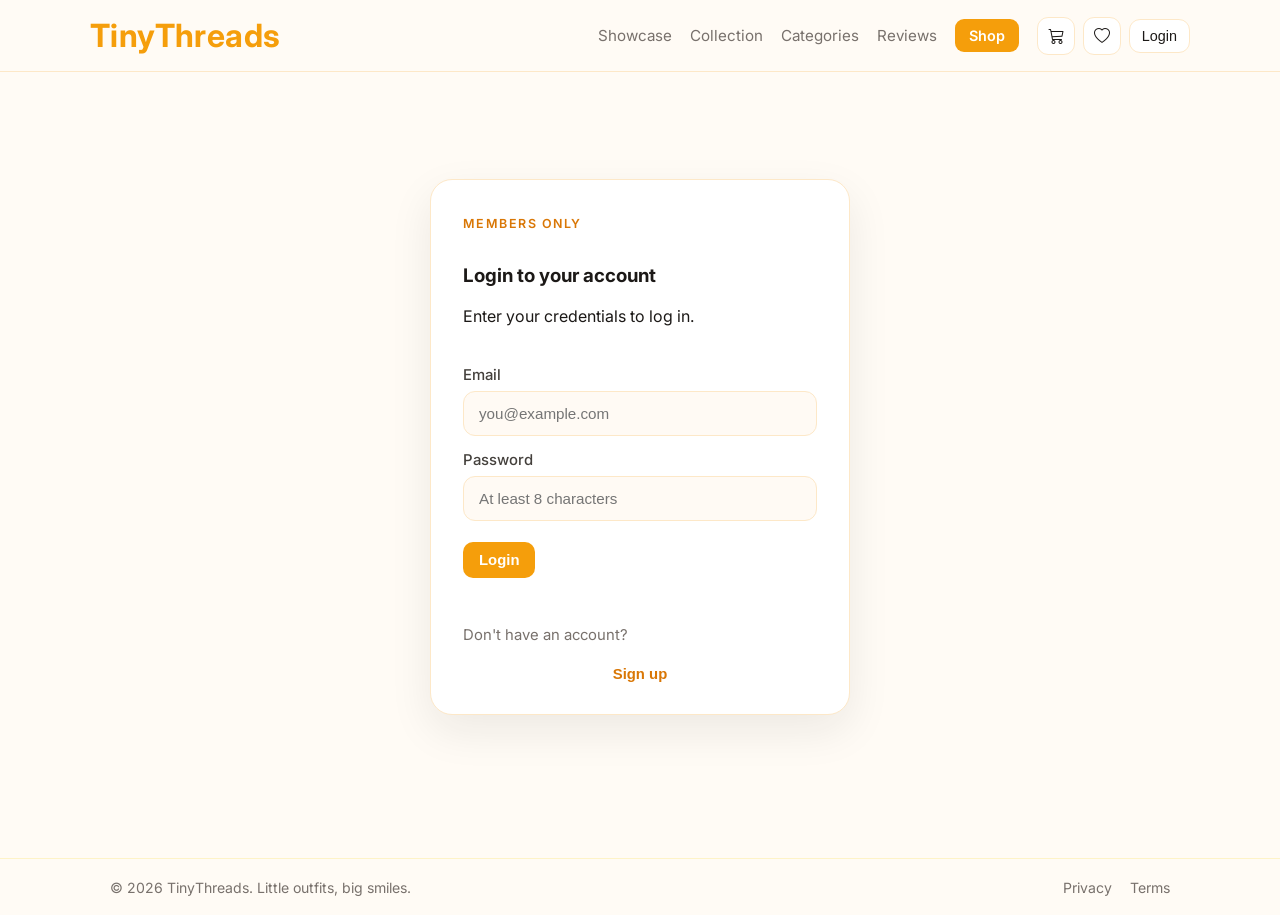
<file: login.html>
﻿<!DOCTYPE html>
<html lang="en">
<head>
    <meta charset="UTF-8">
    <meta name="viewport" content="width=device-width, initial-scale=1.0">
    <title>TinyThreads | Login</title>
    <link rel="stylesheet" href="assets/css/styles.css">
    <link href="https://fonts.googleapis.com/css2?family=Inter:wght@300;400;600;700&display=swap" rel="stylesheet">
    <link rel="stylesheet" href="https://cdn.jsdelivr.net/npm/bootstrap-icons@1.11.3/font/bootstrap-icons.css">
</head>
<body>
    <header class="site-header">
        <div class="container header-inner">
            <h1 class="brand"><a href="index.html">TinyThreads</a></h1>
            <button class="nav-toggle" aria-controls="site-nav" aria-expanded="false" aria-label="Toggle menu">
                <span class="bar"></span>
                <span class="bar"></span>
                <span class="bar"></span>
            </button>
            <nav id="site-nav" class="nav" role="navigation">
                <a href="index.html#showcase">Showcase</a>
                <a href="index.html#collection">Collection</a>
                <a href="index.html#categories">Categories</a>
                <a href="index.html#testimonials">Reviews</a>
                <a href="index.html#contact" class="cta">Shop</a>
                <div class="nav-actions">
                    <button id="cartButton" class="icon-btn" type="button" aria-label="Open cart">
                        <i class="bi bi-cart3 icon" aria-hidden="true"></i>
                        <span class="badge" id="cartCount">0</span>
                    </button>
                    <button id="favoriteButton" class="icon-btn" type="button" aria-label="Open favorites">
                        <i class="bi bi-heart icon" aria-hidden="true"></i>
                        <span class="badge" id="favoriteCount">0</span>
                    </button>
                    <div class="auth-dropdown">
                        <button id="authButton" class="icon-btn" type="button" aria-label="Sign in" aria-haspopup="true" aria-expanded="false">
                            <span id="authLabel">Login</span>
                            <i class="bi bi-chevron-down dropdown-arrow hidden" id="authChevron" aria-hidden="true"></i>
                        </button>
                        <div id="authMenu" class="auth-menu hidden">
                            <button type="button" id="logoutNavButton" class="auth-menu-item">Logout</button>
                        </div>
                    </div>
                </div>
            </nav>
        </div>
    </header>

    <main>
        <section class="container section auth-page">
            <div class="auth-card">
                <div class="auth-header">
                    <div>
                        <span class="eyebrow">Members only</span>
                        <h3 id="authHeading">Login to your account</h3>
                        <p id="authDescription">Use your email and password to sign in, or create an account to start shopping.</p>
                    </div>
                </div>
                <form id="authForm" class="auth-form" novalidate>
                    <label>
                        <span>Email</span>
                        <input id="authEmail" type="email" name="email" required
                            pattern="^[^\s@]+@[^\s@]+\.[^\s@]+$"
                            placeholder="you@example.com">
                    </label>
                    <label>
                        <span>Password</span>
                        <input id="authPassword" type="password" name="password" required
                            pattern=".{8,}"
                            title="Password must be at least 8 characters"
                            placeholder="At least 8 characters">
                    </label>
                    <label id="confirmPasswordLabel" class="hidden">
                        <span>Confirm Password</span>
                        <input id="authConfirmPassword" type="password" name="confirmPassword"
                            pattern=".{8,}"
                            title="Passwords must match"
                            placeholder="Repeat your password">
                    </label>
                    <div class="form-actions">
                        <button class="btn btn-primary" type="submit" id="authSubmit">Login</button>
                    </div>
                    <p class="form-message hidden" id="authMessage"></p>
                    <div class="auth-footer">
                        <p id="authPrompt">Don't have an account?</p>
                        <button id="switchModeButton" class="auth-link" type="button">Sign up</button>
                    </div>
                </form>
            </div>
        </section>
    </main>

    <footer class="site-footer">
        <div class="container footer-inner">
            <p>&copy; 2026 TinyThreads. Little outfits, big smiles.</p>
            <nav class="footer-nav">
                <a href="index.html#privacy">Privacy</a>
                <a href="index.html#terms">Terms</a>
            </nav>
        </div>
    </footer>

        <script src="assets/js/common.js"></script>
    <script src="assets/js/login.js"></script>
</body>
</html>
</file>
<file: assets/css/styles.css>
:root {
  --bg: #fffbf5;
  --accent: #f59e0b;
  --accent-dark: #d97706;
  --accent-light: #fef3c7;
  --accent-soft: #fff7ed;
  --text: #1c1917;
  --text-muted: #78716c;
  --text-light: #a8a29e;
  --border: #fde8c8;
  --border-soft: #fef3c7;
  --surface: #ffffff;
  --surface-warm: #fffaf4;
  --container: 1100px;
  --radius: 14px;
  font-family:
    Inter,
    system-ui,
    -apple-system,
    "Segoe UI",
    Roboto,
    "Helvetica Neue",
    Arial;
}
* {
  box-sizing: border-box;
}
html,
body {
  height: 100%;
  margin: 0;
  background: var(--bg);
  color: var(--text);
}
.container {
  max-width: var(--container);
  margin: 0 auto;
  padding: 0 20px;
}

/* ── Header ── */
.site-header {
  background: rgba(255, 251, 245, 0.96);
  position: sticky;
  top: 0;
  z-index: 40;
  border-bottom: 1px solid var(--border);
}
.header-inner {
  display: flex;
  align-items: center;
  justify-content: space-between;
  padding: 16px 0;
}
.brand {
  margin: 0;
  font-weight: 700;
  color: var(--accent);
  letter-spacing: 0.4px;
}
.brand a {
  color: inherit;
  text-decoration: none;
}
.nav {
  display: flex;
  align-items: center;
}
.nav a {
  margin-left: 18px;
  color: var(--text-muted);
  text-decoration: none;
  font-size: 0.95rem;
  transition: color 0.2s ease;
}
.nav a:hover {
  color: var(--text);
}
.nav a.cta {
  background: var(--accent);
  color: #fff;
  padding: 8px 14px;
  border-radius: 9px;
  font-weight: 600;
  font-size: 0.9rem;
}
.nav a.cta:hover {
  background: var(--accent-dark);
  color: #fff;
}

/* ── Nav actions ── */
.nav-actions {
  display: flex;
  align-items: center;
  gap: 8px;
  margin-left: 18px;
}
.auth-dropdown {
  position: relative;
}
.auth-menu {
  position: absolute;
  right: 0;
  top: calc(100% + 8px);
  background: var(--surface);
  border: 1px solid var(--border);
  border-radius: 14px;
  box-shadow: 0 16px 36px rgba(28, 25, 23, 0.1);
  min-width: 180px;
  overflow: hidden;
  z-index: 50;
}
.auth-menu.hidden {
  display: none;
}
.auth-menu-item {
  display: block;
  width: 100%;
  text-align: left;
  padding: 12px 16px;
  border: none;
  background: none;
  color: var(--text);
  cursor: pointer;
  font-size: 0.93rem;
}
.auth-menu-item:hover {
  background: var(--accent-soft);
  color: var(--accent-dark);
}
.icon-btn {
  display: inline-flex;
  align-items: center;
  justify-content: center;
  gap: 6px;
  padding: 8px 12px;
  border: 1px solid var(--border);
  border-radius: 11px;
  background: var(--surface);
  color: var(--text);
  cursor: pointer;
  font-size: 0.9rem;
  transition: background 0.2s ease, border-color 0.2s ease, transform 0.2s ease;
}
.icon-btn:hover {
  background: var(--accent-soft);
  border-color: rgba(245, 158, 11, 0.35);
  transform: translateY(-1px);
}
.icon,
.dropdown-arrow {
  display: inline-flex;
  align-items: center;
  justify-content: center;
  font-size: 1rem;
  line-height: 1;
}
.badge {
  display: inline-flex;
  align-items: center;
  justify-content: center;
  width: 18px;
  height: 18px;
  font-size: 0.72rem;
  border-radius: 999px;
  background: var(--accent);
  color: #fff;
  font-weight: 600;
}
#cartButton {
  position: relative;
  width: 38px;
  height: 38px;
  padding: 0;
  gap: 0;
}
#cartButton .badge {
  position: absolute;
  top: 0;
  right: 0;
  transform: translate(30%, -30%);
  padding: 0;
}
#favoriteButton {
  position: relative;
  width: 38px;
  height: 38px;
  padding: 0;
  gap: 0;
}
#favoriteButton .badge {
  position: absolute;
  top: 0;
  right: 0;
  transform: translate(30%, -30%);
  padding: 0;
}

/* ── Mobile nav toggle ── */
.nav-toggle {
  display: none;
  border: 0;
  background: transparent;
  padding: 8px;
  margin-left: 8px;
  cursor: pointer;
}
.nav-toggle .bar {
  display: block;
  width: 20px;
  height: 2px;
  background: var(--accent);
  margin: 4px 0;
  border-radius: 2px;
}

/* ── Hero ── */
.hero {
  padding: 60px 0;
  background: linear-gradient(135deg, #fffbf5 0%, #fff7ed 60%, #fef3c7 100%);
}
.hero-inner {
  display: grid;
  grid-template-columns: 1.1fr 0.9fr;
  gap: 36px;
  align-items: center;
}
.hero-copy {
  display: flex;
  flex-direction: column;
  gap: 16px;
}
.hero-copy .eyebrow {
  display: inline-flex;
  text-transform: uppercase;
  letter-spacing: 0.18em;
  font-size: 0.76rem;
  font-weight: 600;
  color: var(--accent-dark);
  margin-bottom: 4px;
}
.hero-copy h2 {
  margin: 0;
  font-size: clamp(2rem, 3.4vw, 3.1rem);
  line-height: 1.08;
  color: var(--text);
}
.hero-copy p {
  margin: 0;
  color: var(--text-muted);
  font-size: 1rem;
  line-height: 1.8;
  max-width: 520px;
}
.hero-ctas {
  display: flex;
  flex-wrap: wrap;
  gap: 10px;
  margin-top: 6px;
}
.hero-stats {
  display: flex;
  gap: 24px;
  flex-wrap: wrap;
  margin-top: 20px;
  padding-top: 20px;
  border-top: 1px solid var(--border-soft);
}
.hero-stats div {
  display: flex;
  flex-direction: column;
  gap: 4px;
}
.hero-stats strong {
  font-size: 1.15rem;
  color: var(--text);
  font-weight: 700;
}
.hero-stats span {
  font-size: 0.82rem;
  color: var(--text-muted);
}
.hero-slider {
  position: relative;
  border-radius: 26px;
  overflow: hidden;
  box-shadow: 0 20px 50px rgba(28, 25, 23, 0.1);
  transition: transform 0.35s ease, box-shadow 0.35s ease;
}
.hero-slider:hover {
  transform: translateY(-4px);
  box-shadow: 0 28px 60px rgba(28, 25, 23, 0.14);
}

/* ── Carousel ── */
.carousel {
  position: relative;
  overflow: hidden;
  min-height: 420px;
  background: var(--accent-light);
  touch-action: pan-y;
}
.slide {
  position: absolute;
  inset: 0;
  opacity: 0;
  visibility: hidden;
  transition: opacity 0.45s ease;
  pointer-events: none;
}
.slide.active {
  opacity: 1;
  visibility: visible;
  pointer-events: auto;
}
.slide img {
  width: 100%;
  height: 420px;
  object-fit: cover;
  display: block;
  transition: transform 0.4s ease;
}
.slide:hover img {
  transform: scale(1.04);
}
.slide-caption {
  position: absolute;
  left: 0;
  right: 0;
  bottom: 0;
  padding: 24px;
  background: linear-gradient(180deg, transparent, rgba(28, 25, 23, 0.62));
  color: #fff;
}
.slide-caption p {
  margin: 0 0 6px;
  font-size: 0.88rem;
  letter-spacing: 0.06em;
  text-transform: uppercase;
  opacity: 0.85;
}
.slide-caption h3 {
  margin: 0;
  font-size: clamp(1.3rem, 2vw, 1.75rem);
}
.carousel-controls {
  position: absolute;
  top: 50%;
  left: 16px;
  right: 16px;
  display: flex;
  justify-content: space-between;
  transform: translateY(-50%);
}
.carousel-btn {
  width: 42px;
  height: 42px;
  border-radius: 50%;
  border: none;
  background: rgba(255, 255, 255, 0.88);
  color: var(--text);
  font-size: 1.1rem;
  cursor: pointer;
  display: flex;
  align-items: center;
  justify-content: center;
  box-shadow: 0 4px 16px rgba(28, 25, 23, 0.12);
  transition: background 0.2s ease, transform 0.2s ease;
}
.carousel-btn:hover {
  background: #fff;
  transform: scale(1.06);
}
.carousel-dots {
  position: absolute;
  left: 50%;
  bottom: 16px;
  transform: translateX(-50%);
  display: flex;
  gap: 8px;
}
.dot {
  width: 10px;
  height: 10px;
  border-radius: 50%;
  border: 1.5px solid rgba(255, 255, 255, 0.8);
  background: rgba(255, 255, 255, 0.45);
  cursor: pointer;
  transition: background 0.2s ease, transform 0.2s ease;
}
.dot.active {
  background: #fff;
  transform: scale(1.15);
}

/* ── Sections ── */
.section {
  padding: 56px 0;
}
.section-title {
  margin: 0 0 10px;
  color: var(--text);
  font-size: 1.6rem;
  font-weight: 700;
}
.section-intro {
  max-width: 680px;
  margin-bottom: 28px;
}
.section-intro p {
  margin: 8px 0 0;
  color: var(--text-muted);
  font-size: 0.97rem;
  line-height: 1.8;
}
.section-footer {
  margin-top: 24px;
  display: flex;
  justify-content: center;
  flex-wrap: wrap;
  gap: 12px;
}

/* ── Cards ── */
.cards {
  display: grid;
  grid-template-columns: repeat(3, minmax(0, 1fr));
  gap: 18px;
}
.card {
  background: var(--surface);
  border-radius: 20px;
  border: 1px solid var(--border-soft);
  box-shadow: 0 4px 18px rgba(28, 25, 23, 0.06);
  overflow: hidden;
  transition: transform 0.3s ease, box-shadow 0.3s ease;
}
.card:hover {
  transform: translateY(-5px);
  box-shadow: 0 16px 40px rgba(28, 25, 23, 0.1);
}
.card img {
  width: 100%;
  height: 190px;
  object-fit: cover;
  display: block;
  transition: transform 0.5s ease;
}
.card:hover img {
  transform: scale(1.04);
}
.card h4 {
  margin: 14px 16px 5px;
  font-size: 1rem;
  color: var(--text);
}
.card p {
  margin: 0 16px 16px;
  color: var(--text-muted);
  font-size: 0.92rem;
  line-height: 1.65;
}
.card-meta {
  display: flex;
  align-items: center;
  justify-content: space-between;
  gap: 10px;
  padding: 0 16px 16px;
}
.card-meta strong {
  color: var(--text);
  font-size: 1rem;
  font-weight: 700;
}
.card-actions {
  display: flex;
  align-items: center;
  gap: 8px;
}

/* ── Favorite button ── */
.favorite-btn {
  display: inline-flex;
  align-items: center;
  justify-content: center;
  width: 38px;
  height: 38px;
  padding: 0;
  border-radius: 10px;
  color: var(--text-muted);
  background: var(--surface);
  border: 1px solid var(--border);
  line-height: 1;
  transition: background 0.2s ease, color 0.2s ease, border-color 0.2s ease;
}
.favorite-btn:hover {
  background: var(--accent-soft);
  border-color: rgba(245, 158, 11, 0.3);
  color: var(--accent);
}
.favorite-btn.active {
  color: #ef4444;
  border-color: rgba(239, 68, 68, 0.22);
  background: #fff5f5;
}
.favorite-btn .favorite-icon {
  font-size: 1rem;
  line-height: 1;
  vertical-align: middle;
}
@media (min-width: 901px) {
  .card .favorite-btn,
  .category-card .favorite-btn {
    display: inline-flex;
    align-items: center;
    justify-content: center;
    width: 38px;
    height: 38px;
    padding: 0;
    font-size: 0;
    line-height: 1;
  }
  .card .favorite-btn .favorite-icon,
  .category-card .favorite-btn .favorite-icon {
    display: inline-block;
    font-size: 1rem;
    line-height: 1;
    width: 1rem;
    height: 1rem;
    vertical-align: top;
  }
  #favoriteButton .icon {
    display: inline-flex;
    align-items: center;
    justify-content: center;
    line-height: 1;
    font-size: 1rem;
  }
}

/* ── Grid helpers ── */
.grid-4 {
  grid-template-columns: repeat(4, minmax(0, 1fr));
}
.grid-3 {
  grid-template-columns: repeat(3, minmax(0, 1fr));
}
.category-grid {
  display: grid;
  grid-template-columns: repeat(3, minmax(0, 1fr));
  gap: 18px;
}

/* ── Collection card (image full-bleed with overlay) ── */
.collection-card {
  display: flex;
  flex-direction: column;
  gap: 12px;
  position: relative;
  overflow: hidden;
  min-height: 320px;
  padding-top: 185px;
  background: transparent;
  border-radius: 20px;
  box-shadow: 0 6px 22px rgba(28, 25, 23, 0.08);
  border: none;
}
.collection-card::before {
  content: "";
  position: absolute;
  inset: 0;
  background: linear-gradient(
    180deg,
    rgba(28, 25, 23, 0.01) 0%,
    rgba(28, 25, 23, 0.44) 65%,
    rgba(28, 25, 23, 0.56) 100%
  );
  pointer-events: none;
  z-index: 1;
}
.collection-card img {
  position: absolute;
  inset: 0;
  width: 100%;
  height: 100%;
  object-fit: cover;
  object-position: center;
  display: block;
  transition: transform 0.5s ease;
  z-index: 0;
}
.collection-card:hover img {
  transform: scale(1.05);
}
.collection-card > *:not(img) {
  position: relative;
  z-index: 2;
}
.collection-card h4 {
  color: #ffffff;
  font-size: 1.05rem;
  font-weight: 600;
  margin-bottom: 0.4rem;
  text-shadow: 0 1px 6px rgba(28, 25, 23, 0.45);
}
.collection-card p {
  color: rgba(255, 255, 255, 0.88);
  font-size: 0.93rem;
  line-height: 1.65;
  margin-bottom: 0.8rem;
  text-shadow: 0 1px 4px rgba(28, 25, 23, 0.35);
}
.collection-card .card-meta strong {
  color: #fff;
  text-shadow: 0 1px 4px rgba(28, 25, 23, 0.35);
}
.collection-card .card-meta .btn-outline {
  border-color: rgba(255, 255, 255, 0.5);
  color: #fff;
  background: rgba(255, 255, 255, 0.08);
}
.collection-card .card-meta .btn-outline:hover {
  background: rgba(255, 255, 255, 0.18);
  border-color: rgba(255, 255, 255, 0.7);
}

/* ── Collection page specifics ── */
.collection-category {
  margin-top: 40px;
}
.collection-category h4 {
  margin-bottom: 16px;
  color: var(--accent-dark);
  font-size: 1.3rem;
  letter-spacing: 0.01em;
  line-height: 1.2;
  font-weight: 700;
}
.collection-category .category-description {
  margin: 0 0 18px;
  color: var(--text-muted);
  font-size: 0.96rem;
  line-height: 1.75;
  max-width: 660px;
}
.category-note {
  margin: 0 0 16px;
  color: #92400e;
  font-size: 0.93rem;
  line-height: 1.6;
}
.hidden-card {
  display: none;
}
.toggle-category {
  min-width: 150px;
}

/* ── Collection hero banner ── */
.collection-hero {
  background:
    radial-gradient(circle at top center, rgba(245, 158, 11, 0.1), transparent 28%),
    radial-gradient(circle at 30% 20%, rgba(217, 119, 6, 0.07), transparent 14%),
    linear-gradient(180deg, #fffbf5 0%, #fff7ed 65%, #fef3c7 100%);
  border-radius: 28px;
  padding: 60px 0 52px;
  margin-top: 44px;
  margin-bottom: 28px;
  box-shadow: 0 12px 36px rgba(28, 25, 23, 0.06);
}
.collection-hero .section-intro {
  max-width: 680px;
  margin: 0 auto;
  text-align: center;
}
.collection-hero .section-intro p {
  margin-top: 10px;
}

/* ── Category card ── */
.category-card {
  background: var(--surface);
  border-radius: 20px;
  box-shadow: 0 6px 22px rgba(28, 25, 23, 0.07);
  overflow: hidden;
  text-align: center;
  transition: transform 0.3s ease, box-shadow 0.3s ease;
  position: relative;
  min-height: 300px;
  padding-top: 185px;
}
.category-card::before {
  content: "";
  position: absolute;
  inset: 0;
  background: linear-gradient(
    180deg,
    rgba(28, 25, 23, 0.01) 0%,
    rgba(28, 25, 23, 0.32) 65%,
    rgba(28, 25, 23, 0.44) 100%
  );
  pointer-events: none;
  z-index: 1;
}
.category-card img {
  position: absolute;
  inset: 0;
  width: 100%;
  height: 100%;
  object-fit: cover;
  display: block;
  transition: transform 0.5s ease;
  z-index: 0;
}
.category-card:hover img {
  transform: scale(1.05);
}
.category-card > *:not(img) {
  position: relative;
  z-index: 2;
}
.category-card:hover {
  transform: translateY(-5px);
  box-shadow: 0 16px 38px rgba(28, 25, 23, 0.12);
}
.category-card h4 {
  margin: 0;
  color: #ffffff;
  font-size: 1.05rem;
  font-weight: 600;
  text-shadow: 0 1px 5px rgba(28, 25, 23, 0.4);
  transition: color 0.2s ease;
}
.category-card:hover h4 {
  color: var(--accent-light);
}
.category-heading {
  display: flex;
  align-items: center;
  justify-content: center;
  gap: 10px;
  margin: 14px 12px 14px;
}
.category-heading h4 {
  margin: 0;
}
.category-heading .favorite-btn {
  color: rgba(255, 255, 255, 0.8);
  background: rgba(255, 255, 255, 0.1);
  border-color: rgba(255, 255, 255, 0.28);
}
.category-heading .favorite-btn:hover {
  background: rgba(255, 255, 255, 0.2);
  border-color: rgba(255, 255, 255, 0.5);
  color: #fff;
}
.category-heading .favorite-btn.active {
  color: #fca5a5;
  background: rgba(239, 68, 68, 0.18);
  border-color: rgba(239, 68, 68, 0.35);
}
.category-actions {
  display: flex;
  align-items: center;
  gap: 8px;
  margin: 0 12px 14px;
  min-width: 0;
}
.category-actions .add-cart-btn {
  flex: 1;
  margin: 0;
  white-space: nowrap;
  min-width: 0;
  overflow: hidden;
  text-overflow: ellipsis;
}
.category-actions .favorite-btn {
  flex: 0 0 38px;
  width: 38px;
  min-width: 38px;
  margin: 0;
}

/* ── Testimonials ── */
.testimonial-grid {
  display: grid;
  grid-template-columns: repeat(3, minmax(0, 1fr));
  gap: 16px;
}
.testimonial-card {
  background: var(--surface);
  border-radius: 18px;
  border: 1px solid var(--border-soft);
  padding: 22px;
  box-shadow: 0 3px 14px rgba(28, 25, 23, 0.05);
  transition: transform 0.3s ease, box-shadow 0.3s ease;
}
.testimonial-card:hover {
  transform: translateY(-4px);
  box-shadow: 0 14px 34px rgba(28, 25, 23, 0.09);
}
.testimonial-card p {
  margin: 0 0 14px;
  color: #44403c;
  font-size: 0.95rem;
  line-height: 1.8;
}
.testimonial-card strong {
  color: var(--text-muted);
  font-size: 0.88rem;
}

/* ── Newsletter ── */
.newsletter {
  background: linear-gradient(135deg, #fff7ed, #fef3c7);
  border-radius: 22px;
  padding: 2px;
}
.newsletter-card {
  display: grid;
  grid-template-columns: 2fr 1fr;
  gap: 24px;
  align-items: center;
  padding: 30px;
  border-radius: 20px;
  background: var(--surface);
}
.newsletter-card h3 {
  margin: 0 0 7px;
  color: var(--text);
}
.newsletter-card p {
  margin: 0;
  color: var(--text-muted);
  line-height: 1.75;
  font-size: 0.95rem;
}

/* ── Auth ── */
.auth-page {
  display: flex;
  justify-content: center;
  align-items: center;
  min-height: calc(100vh - 150px);
  padding: 80px 0;
  background: var(--bg);
}
.auth-card,
.cart-card {
  background: var(--surface);
  border-radius: 22px;
  box-shadow: 0 16px 44px rgba(28, 25, 23, 0.08);
  border: 1px solid var(--border);
  padding: 32px;
}
.auth-card {
  width: 100%;
  max-width: 420px;
  margin: 0 auto;
}
.auth-header {
  display: flex;
  justify-content: space-between;
  align-items: flex-end;
  gap: 20px;
  margin-bottom: 24px;
}
.auth-form {
  display: grid;
  gap: 15px;
}
.auth-form label {
  display: flex;
  flex-direction: column;
  gap: 7px;
  color: #44403c;
  font-size: 0.93rem;
  font-weight: 500;
}
.auth-form input {
  padding: 13px 15px;
  border: 1px solid var(--border);
  border-radius: 12px;
  background: var(--surface-warm);
  color: var(--text);
  font-size: 0.95rem;
  transition: border-color 0.2s ease;
}
.auth-form input:focus {
  outline: none;
  border-color: var(--accent);
  background: #fff;
}
.form-actions {
  display: flex;
  gap: 10px;
  flex-wrap: wrap;
  margin-top: 6px;
}
.form-message {
  margin-top: 10px;
  font-size: 0.93rem;
}
.form-error {
  color: #b91c1c;
}
.form-success {
  color: #047857;
}
.auth-footer {
  display: flex;
  flex-direction: column;
  gap: 7px;
  margin-top: 18px;
  color: var(--text-muted);
  font-size: 0.93rem;
}
.auth-link {
  background: none;
  border: none;
  color: var(--accent-dark);
  font-weight: 600;
  cursor: pointer;
  padding: 0;
  font-size: inherit;
}
.auth-link:hover {
  text-decoration: underline;
  color: var(--accent);
}

/* ── Buttons ── */
.btn {
  display: inline-block;
  padding: 10px 16px;
  border-radius: 10px;
  text-decoration: none;
  border: 0;
  cursor: pointer;
  font-size: 0.93rem;
  font-weight: 500;
  transition: transform 0.2s ease, box-shadow 0.2s ease, background 0.2s ease, color 0.2s ease;
}
.btn:hover {
  transform: translateY(-2px);
  box-shadow: 0 8px 20px rgba(245, 158, 11, 0.2);
}
.btn-primary {
  background: var(--accent);
  color: #fff;
  font-weight: 600;
}
.btn-primary:hover {
  background: var(--accent-dark);
}
.btn-outline {
  background: transparent;
  border: 1px solid rgba(245, 158, 11, 0.32);
  color: var(--accent-dark);
}
.btn-outline:hover {
  background: var(--accent-soft);
  border-color: rgba(245, 158, 11, 0.5);
}
.btn:disabled,
.btn[disabled] {
  cursor: not-allowed;
  opacity: 0.5;
  transform: none;
  box-shadow: none;
  background: #f5f5f4;
  color: var(--text-light);
  border-color: #e7e5e4;
}

/* ── Cart / Favorites overlay ── */
.cart-header {
  display: flex;
  align-items: center;
  justify-content: space-between;
  gap: 16px;
  margin-bottom: 20px;
}
.cart-items {
  display: grid;
  gap: 12px;
}
.cart-row {
  display: flex;
  align-items: center;
  justify-content: space-between;
  gap: 10px;
  padding: 12px 0;
  border-top: 1px solid #f5f5f4;
}
.cart-row:first-child {
  border-top: none;
}
.cart-row-actions {
  display: flex;
  align-items: center;
  gap: 6px;
  flex-wrap: wrap;
}
.cart-actions {
  display: flex;
  justify-content: flex-end;
  gap: 10px;
  flex-wrap: wrap;
}
.cart-total {
  display: flex;
  align-items: center;
  justify-content: space-between;
  gap: 10px;
  padding: 16px 0;
  border-top: 1px solid var(--border-soft);
}
.cart-total span {
  color: var(--text-muted);
  font-size: 0.95rem;
}
.cart-total strong {
  color: var(--text);
  font-size: 1.1rem;
}
.empty-cart {
  margin: 0;
  color: var(--text-muted);
  font-size: 0.96rem;
}
.cart-delete {
  border-color: rgba(220, 38, 38, 0.22);
  color: #dc2626;
}
.cart-delete:hover {
  background: rgba(220, 38, 38, 0.08);
  border-color: rgba(220, 38, 38, 0.32);
}
.cart-overlay,
.favorites-overlay {
  position: fixed;
  inset: 0;
  display: none;
  justify-content: flex-end;
  z-index: 90;
}
.cart-overlay.show,
.favorites-overlay.show {
  display: flex;
}
.cart-overlay-backdrop {
  position: absolute;
  inset: 0;
  background: rgba(28, 25, 23, 0.38);
}
.cart-overlay .cart-card,
.favorites-overlay .favorites-card {
  position: relative;
  margin-left: auto;
  width: 380px;
  max-width: 100%;
  height: 100%;
  border-radius: 0 0 0 24px;
  background: var(--surface);
  box-shadow: -20px 0 56px rgba(28, 25, 23, 0.14);
  overflow-y: auto;
  padding: 30px;
  border: none;
}
.favorite-row {
  display: flex;
  align-items: center;
  justify-content: space-between;
  gap: 10px;
  padding: 12px 0;
  border-top: 1px solid #f5f5f4;
}
.favorite-row:first-child {
  border-top: none;
}
.favorite-row p {
  margin: 3px 0 0;
  color: var(--text-muted);
  font-size: 0.9rem;
}
.favorite-remove {
  display: inline-flex;
  align-items: center;
  justify-content: center;
  width: 34px;
  height: 34px;
  padding: 0;
  border-radius: 9px;
  color: #ef4444;
  border: 1px solid rgba(239, 68, 68, 0.22);
  background: transparent;
  cursor: pointer;
  transition: background 0.2s ease;
}
.favorite-remove:hover {
  background: #fff5f5;
  border-color: rgba(239, 68, 68, 0.32);
}

/* ── Split layout ── */
.split {
  display: grid;
  grid-template-columns: 1fr 1.4fr;
  gap: 28px;
  align-items: start;
}
.split .section-footer {
  grid-column: 1 / -1;
}
.features {
  padding-left: 18px;
  color: var(--text-muted);
  line-height: 2;
  font-size: 0.95rem;
}

/* ── Signup form ── */
.signup-form {
  display: flex;
  gap: 8px;
  margin-top: 12px;
}
.signup-form input {
  flex: 1;
  padding: 10px 13px;
  border: 1px solid var(--border);
  border-radius: 9px;
  background: var(--surface-warm);
  color: var(--text);
  font-size: 0.93rem;
}
.signup-form input:focus {
  outline: none;
  border-color: var(--accent);
}

/* ── Eyebrow label ── */
a .eyebrow,
.eyebrow {
  display: inline-block;
  text-transform: uppercase;
  letter-spacing: 0.12em;
  font-size: 0.78rem;
  font-weight: 600;
  color: var(--accent-dark);
  margin-bottom: 14px;
}

/* ── Detail page ── */
.detail-page .detail-hero {
  display: grid;
  grid-template-columns: 1.08fr 0.92fr;
  gap: 30px;
  align-items: start;
}
.detail-page .detail-image img {
  width: 100%;
  height: auto;
  display: block;
  border-radius: 22px;
  box-shadow: 0 8px 28px rgba(28, 25, 23, 0.08);
}
.detail-page .detail-panel {
  display: flex;
  flex-direction: column;
  gap: 16px;
}
.detail-page .detail-panel h1 {
  margin: 0;
  color: var(--text);
}
.detail-page .detail-panel .detail-meta {
  display: grid;
  gap: 10px;
}
.detail-page .detail-panel label {
  display: block;
  font-weight: 600;
  color: #44403c;
  margin-bottom: 6px;
  font-size: 0.92rem;
}
.detail-page .detail-panel select {
  width: 100%;
  padding: 11px 13px;
  border: 1px solid var(--border);
  border-radius: 12px;
  background: var(--surface-warm);
  color: var(--text);
  font-size: 0.93rem;
  cursor: pointer;
  transition: border-color 0.2s ease;
}
.detail-page .detail-panel select:focus {
  outline: none;
  border-color: var(--accent);
}
.detail-page .detail-panel .detail-actions {
  display: flex;
  gap: 10px;
  flex-wrap: wrap;
}

/* ── Contact ── */
.contact p {
  color: var(--text-muted);
  line-height: 1.8;
}
.small {
  font-size: 0.88rem;
  color: var(--text-muted);
}

/* ── Footer ── */
.site-footer {
  border-top: 1px solid var(--border-soft);
  padding: 18px 0;
  margin-top: 36px;
  background: var(--bg);
}
.footer-inner {
  display: flex;
  align-items: center;
  justify-content: space-between;
}
.footer-inner p {
  color: var(--text-muted);
  font-size: 0.88rem;
  margin: 0;
}
.footer-nav a {
  margin-left: 14px;
  color: var(--text-muted);
  text-decoration: none;
  font-size: 0.88rem;
  transition: color 0.2s ease;
}
.footer-nav a:hover {
  color: var(--accent-dark);
}

/* ── Utility ── */
.hidden {
  display: none !important;
}

/* ── Responsive: 900px ── */
@media (max-width: 900px) {
  .nav-actions {
    margin-left: 0;
    flex-wrap: wrap;
    justify-content: flex-start;
  }
  .auth-header {
    flex-direction: column;
    align-items: flex-start;
  }
  .form-actions {
    width: 100%;
  }
  .auth-page {
    padding-top: 100px;
    padding-bottom: 80px;
  }
  .auth-card {
    margin-top: 20px;
    margin-bottom: 20px;
    padding: 32px 22px;
  }
  .auth-footer {
    margin-top: 24px;
    padding-bottom: 10px;
  }
  .hero-inner {
    grid-template-columns: 1fr;
  }
  .hero-slider {
    max-width: 100%;
  }
  .carousel {
    min-height: auto;
  }
  .slide img {
    height: 280px;
  }
  .cards {
    grid-template-columns: 1fr;
  }
  .testimonial-grid {
    grid-template-columns: 1fr;
  }
  .newsletter-card {
    grid-template-columns: 1fr;
  }
  .split {
    grid-template-columns: 1fr;
  }
  .nav a {
    margin-left: 12px;
  }
  .nav-toggle {
    display: block;
  }
  .nav {
    display: none;
    position: fixed;
    top: 64px;
    left: 50%;
    transform: translateX(-50%);
    background: var(--surface);
    padding: 14px 22px;
    border-radius: 14px;
    border: 1px solid var(--border);
    box-shadow: 0 10px 30px rgba(28, 25, 23, 0.1);
    flex-direction: column;
    align-items: center;
    min-width: 200px;
    z-index: 60;
  }
  .nav.open {
    display: flex;
  }
  .nav a {
    margin: 7px 0;
    text-align: center;
    width: 100%;
  }
  .nav a.cta {
    margin-top: 6px;
    text-align: center;
  }
  .nav-actions {
    justify-content: center;
    width: 100%;
    margin-top: 8px;
  }
  .section-title,
  .section h3 {
    padding: 0 20px;
    box-sizing: border-box;
  }
  .section > * {
    padding: 0 20px;
    box-sizing: border-box;
  }
  .site-footer .footer-inner {
    flex-direction: column;
    align-items: flex-start;
    gap: 10px;
  }
  .site-footer .footer-nav {
    display: flex;
    flex-direction: column;
    padding: 0;
  }
  .site-footer .footer-nav a {
    margin: 5px 0;
  }
  .brand {
    margin-left: 12px;
  }
  .section .card .card-meta {
    flex-direction: column;
    align-items: flex-start;
    gap: 10px;
    padding: 0 16px 16px;
  }
  .section .card .card-meta strong {
    font-size: 1rem;
  }
  .section .card .card-actions {
    width: 100%;
    display: flex;
    flex-direction: row;
    align-items: center;
    gap: 8px;
  }
  .section .card .card-actions .add-cart-btn {
    flex: 1;
    white-space: nowrap;
    text-align: center;
    display: inline-flex;
    align-items: center;
    justify-content: center;
  }
  .section .card .card-actions .favorite-btn {
    flex: 0 0 38px;
    width: 38px;
    height: 38px;
    min-width: 38px;
    display: inline-flex;
    align-items: center;
    justify-content: center;
    padding: 0;
  }
  .section .card .card-actions .favorite-btn .favorite-icon {
    display: flex;
    align-items: center;
    justify-content: center;
    line-height: 1;
  }
  .section .card h4,
  .section .card p,
  .section .card-meta,
  .category-card h4,
  .testimonial-card p,
  .section-intro p,
  .newsletter-card h3,
  .newsletter-card p {
    padding-left: 20px;
    padding-right: 20px;
    margin-left: 0;
    box-sizing: border-box;
  }
  .section.split > div:first-child > p {
    padding-left: 20px;
    padding-right: 20px;
  }
  .section.split > div:first-child > .features {
    padding-left: 20px;
    padding-right: 20px;
  }
  .category-grid {
    grid-template-columns: 1fr;
    gap: 14px;
  }
  .detail-page .detail-hero {
    grid-template-columns: 1fr;
  }
  .detail-page .detail-image {
    display: flex;
    justify-content: center;
  }
  .detail-page .detail-image img {
    width: 100%;
    max-width: 540px;
    margin: 0 auto 24px;
  }
  .detail-page .detail-panel {
    width: 100%;
  }
  .category-card h4 {
    word-wrap: break-word;
    overflow-wrap: break-word;
    hyphens: auto;
    font-size: clamp(0.95rem, 2vw, 1.05rem);
  }
}

/* ── Responsive: 600px ── */
@media (max-width: 600px) {
  .signup-form {
    flex-direction: column;
    align-items: stretch;
  }
  .signup-form input {
    width: 100%;
    margin: 0;
  }
  .signup-form .btn {
    width: 100%;
    margin-top: 8px;
  }
  .newsletter {
    padding-top: 26px;
    padding-bottom: 26px;
  }
  .newsletter-card {
    padding: 20px;
    border-radius: 16px;
  }
  .category-card {
    text-align: center;
  }
  .category-card h4 {
    margin: 10px 14px;
    word-break: break-word;
  }
  .category-card .btn {
    margin: 0 14px 14px;
    display: block;
    width: calc(100% - 28px);
  }
  .category-actions {
    margin: 0 14px 14px;
    display: flex;
    align-items: center;
    gap: 8px;
  }
  .category-actions .btn {
    margin: 0;
    width: auto;
    display: inline-flex;
    align-items: center;
    justify-content: center;
    flex: 0 0 auto;
    white-space: nowrap;
  }
  .category-actions .add-cart-btn {
    flex: 1;
    text-align: center;
    justify-content: center;
  }
  .category-actions .favorite-btn {
    flex: 0 0 38px;
    width: 38px;
    height: 38px;
    min-width: 38px;
    display: inline-flex;
    align-items: center;
    justify-content: center;
    padding: 0;
  }
  .category-actions .favorite-btn .favorite-icon {
    display: flex;
    align-items: center;
    justify-content: center;
    line-height: 1;
  }
}

/* ── Performance: GPU compositing for image cards ── */
.collection-card,
.category-card,
.card {
  transform: translateZ(0);
  backface-visibility: hidden;
}

.collection-card img,
.category-card img,
.card img {
  will-change: transform;
  transform: translateZ(0);
}

.collection-card img,
.category-card img {
  transition: transform 0.4s cubic-bezier(0.25, 0.46, 0.45, 0.94);
}

/* ── Keyboard focus ── */
:root.keyboard .nav a:focus,
:root.keyboard .btn:focus,
:root.keyboard a:focus {
  outline: 2px solid rgba(245, 158, 11, 0.5);
  outline-offset: 2px;
  border-radius: 4px;
}
</file>
